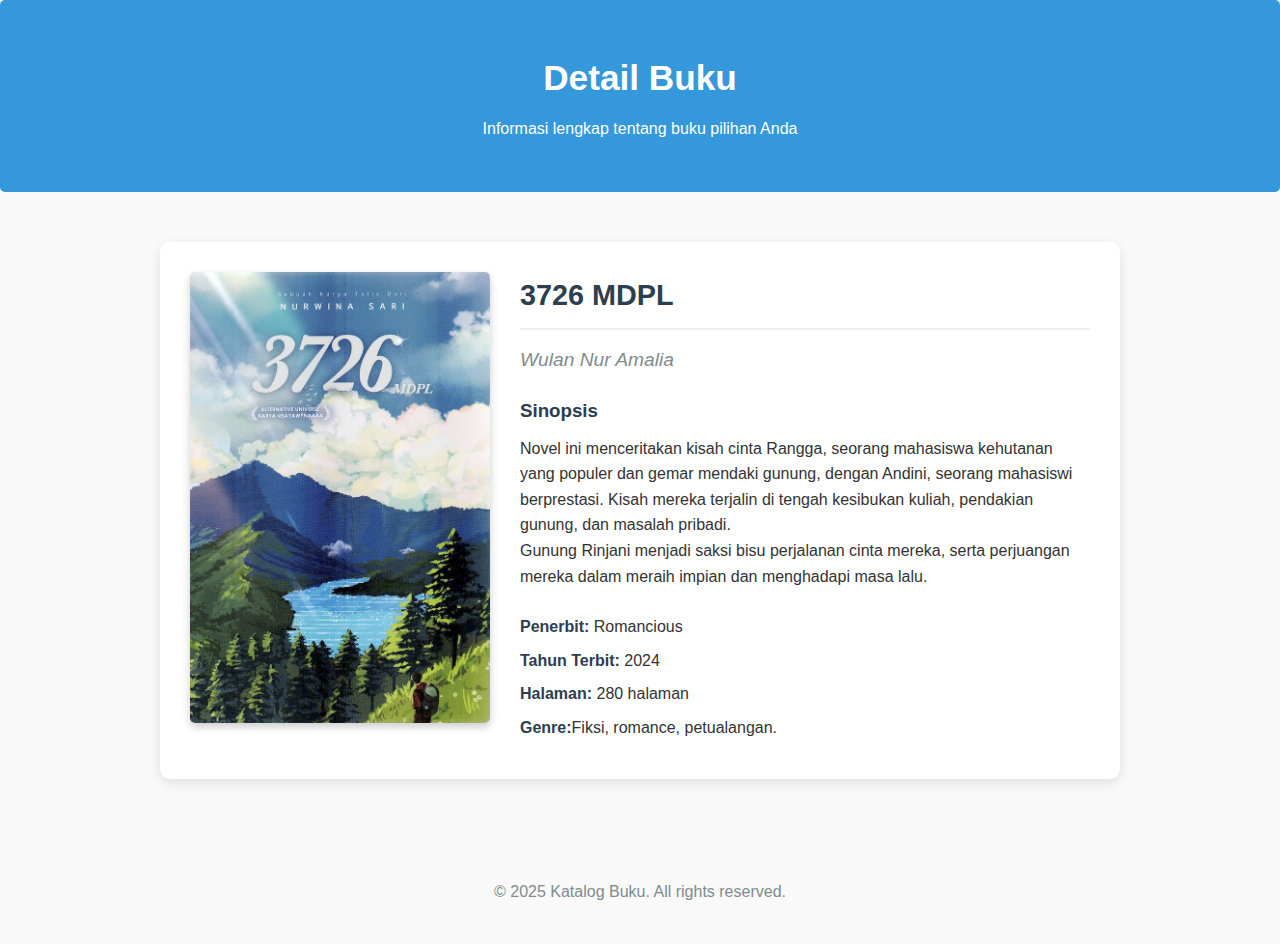
<file: 3726.html>
<!DOCTYPE html>
<html lang="id">
<head>
    <meta charset="UTF-8">
    <meta name="viewport" content="width=device-width, initial-scale=1.0">
    <title>Detail Buku - Laskar Pelangi</title>
    <style>
        * {
            box-sizing: border-box;
            font-family: 'Segoe UI', Tahoma, Geneva, Verdana, sans-serif;
            margin: 0;
            padding: 0;
        }
        
        body {
            background-color: #f9f9f9;
            color: #333;
            line-height: 1.6;
        }
        
        .container {
            max-width: 1000px;
            margin: 0 auto;
            padding: 20px;
        }
        
        header {
            text-align: center;
            padding: 30px 0;
            background-color: #3498db;
            color: white;
            margin-bottom: 30px;
            border-radius: 5px;
        }
        
        h1 {
            font-size: 2.2rem;
            margin-bottom: 10px;
        }
        
        .book-detail {
            display: flex;
            flex-wrap: wrap;
            gap: 30px;
            background-color: white;
            padding: 30px;
            border-radius: 10px;
            box-shadow: 0 4px 12px rgba(0, 0, 0, 0.1);
        }
        
        .book-cover {
            flex: 1;
            min-width: 300px;
        }
        
        .book-cover img {
            width: 100%;
            max-height: 500px;
            object-fit: cover;
            border-radius: 5px;
            box-shadow: 0 4px 8px rgba(0, 0, 0, 0.2);
        }
        
        .book-info {
            flex: 2;
            min-width: 300px;
        }
        
        .book-title {
            font-size: 1.8rem;
            color: #2c3e50;
            margin-bottom: 15px;
            padding-bottom: 10px;
            border-bottom: 2px solid #eee;
        }
        
        .book-author {
            font-size: 1.2rem;
            color: #7f8c8d;
            margin-bottom: 20px;
            font-style: italic;
        }
        
        .book-synopsis {
            margin-bottom: 25px;
        }
        
        .book-synopsis h3 {
            margin-bottom: 10px;
            color: #2c3e50;
        }
        
        .book-details {
            margin-top: 20px;
        }
        
        .book-details p {
            margin-bottom: 8px;
        }
        
        .book-details strong {
            color: #2c3e50;
        }
        
        footer {
            text-align: center;
            margin-top: 40px;
            padding: 20px;
            color: #7f8c8d;
        }
    </style>
</head>
<body>
    <header>
        <div class="container">
            <h1>Detail Buku</h1>
            <p>Informasi lengkap tentang buku pilihan Anda</p>
        </div>
    </header>
    
    <div class="container">
        <div class="book-detail">
            <div class="book-cover">
                <img src="3726.jpg" alt="Cover 3726">
            </div>
            
            <div class="book-info">
                <h2 class="book-title">3726 MDPL</h2>
                <p class="book-author">Wulan Nur Amalia</p>
                
                <div class="book-synopsis">
                    <h3>Sinopsis</h3>
                    <p>Novel ini menceritakan kisah cinta Rangga, seorang mahasiswa kehutanan yang populer dan gemar mendaki gunung, dengan Andini, seorang mahasiswi berprestasi. Kisah mereka terjalin di tengah kesibukan kuliah, pendakian gunung, dan masalah pribadi.</p>
                    <p> Gunung Rinjani menjadi saksi bisu perjalanan cinta mereka, serta perjuangan mereka dalam meraih impian dan menghadapi masa lalu. </p>
                </div>
                
                <div class="book-details">
                    <p><strong>Penerbit:</strong> Romancious</p>
                    <p><strong>Tahun Terbit:</strong> 2024</p>
                    <p><strong>Halaman:</strong> 280 halaman</p>
                    <p><strong>Genre:</strong>Fiksi, romance, petualangan. </p>
                </div>
            </div>
        </div>
    </div>
    
    <footer>
        <div class="container">
            <p>&copy; 2025 Katalog Buku. All rights reserved.</p>
        </div>
    </footer>
</body>
</html>
</file>
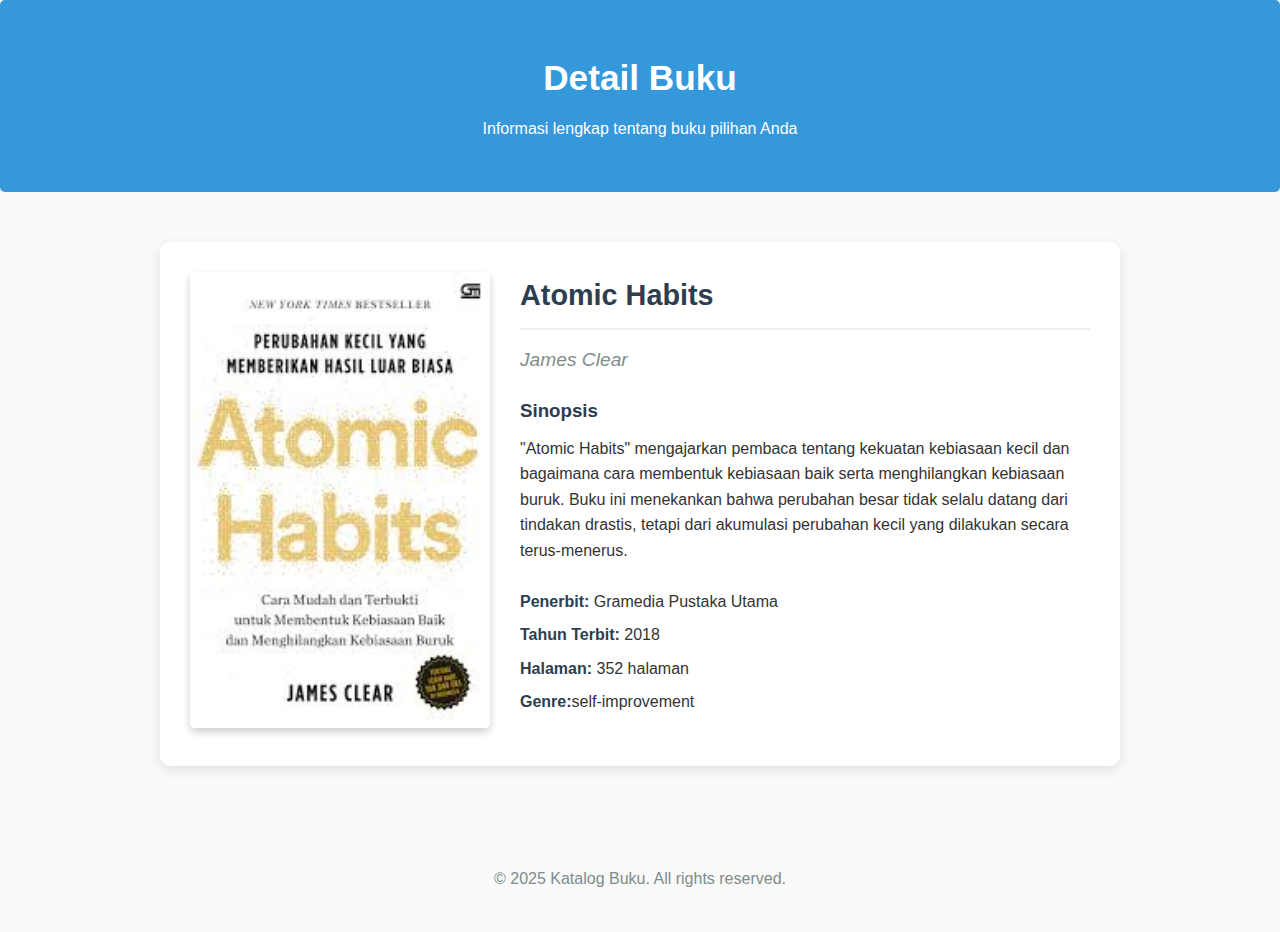
<file: atomichabits.html>
<!DOCTYPE html>
<html lang="id">
<head>
    <meta charset="UTF-8">
    <meta name="viewport" content="width=device-width, initial-scale=1.0">
    <title>Detail Buku - Laskar Pelangi</title>
    <style>
        * {
            box-sizing: border-box;
            font-family: 'Segoe UI', Tahoma, Geneva, Verdana, sans-serif;
            margin: 0;
            padding: 0;
        }
        
        body {
            background-color: #f9f9f9;
            color: #333;
            line-height: 1.6;
        }
        
        .container {
            max-width: 1000px;
            margin: 0 auto;
            padding: 20px;
        }
        
        header {
            text-align: center;
            padding: 30px 0;
            background-color: #3498db;
            color: white;
            margin-bottom: 30px;
            border-radius: 5px;
        }
        
        h1 {
            font-size: 2.2rem;
            margin-bottom: 10px;
        }
        
        .book-detail {
            display: flex;
            flex-wrap: wrap;
            gap: 30px;
            background-color: white;
            padding: 30px;
            border-radius: 10px;
            box-shadow: 0 4px 12px rgba(0, 0, 0, 0.1);
        }
        
        .book-cover {
            flex: 1;
            min-width: 300px;
        }
        
        .book-cover img {
            width: 100%;
            max-height: 500px;
            object-fit: cover;
            border-radius: 5px;
            box-shadow: 0 4px 8px rgba(0, 0, 0, 0.2);
        }
        
        .book-info {
            flex: 2;
            min-width: 300px;
        }
        
        .book-title {
            font-size: 1.8rem;
            color: #2c3e50;
            margin-bottom: 15px;
            padding-bottom: 10px;
            border-bottom: 2px solid #eee;
        }
        
        .book-author {
            font-size: 1.2rem;
            color: #7f8c8d;
            margin-bottom: 20px;
            font-style: italic;
        }
        
        .book-synopsis {
            margin-bottom: 25px;
        }
        
        .book-synopsis h3 {
            margin-bottom: 10px;
            color: #2c3e50;
        }
        
        .book-details {
            margin-top: 20px;
        }
        
        .book-details p {
            margin-bottom: 8px;
        }
        
        .book-details strong {
            color: #2c3e50;
        }
        
        footer {
            text-align: center;
            margin-top: 40px;
            padding: 20px;
            color: #7f8c8d;
        }
    </style>
</head>
<body>
    <header>
        <div class="container">
            <h1>Detail Buku</h1>
            <p>Informasi lengkap tentang buku pilihan Anda</p>
        </div>
    </header>
    
    <div class="container">
        <div class="book-detail">
            <div class="book-cover">
                <img src="atomic habits.jpg" alt="Cover Atomic Habits">
            </div>
            
            <div class="book-info">
                <h2 class="book-title">Atomic Habits</h2>
                <p class="book-author">James Clear </p>
                
                <div class="book-synopsis">
                    <h3>Sinopsis</h3>
                    <p>"Atomic Habits" mengajarkan pembaca tentang kekuatan kebiasaan kecil dan bagaimana cara membentuk kebiasaan baik serta menghilangkan kebiasaan buruk. Buku ini menekankan bahwa perubahan besar tidak selalu datang dari tindakan drastis, tetapi dari akumulasi perubahan kecil yang dilakukan secara terus-menerus. </p>
                </div>
                
                <div class="book-details">
                    <p><strong>Penerbit:</strong> Gramedia Pustaka Utama</p>
                    <p><strong>Tahun Terbit:</strong> 2018</p>
                    <p><strong>Halaman:</strong> 352 halaman</p>
                    <p><strong>Genre:</strong>self-improvement</p>
                </div>
            </div>
        </div>
    </div>
    
    <footer>
        <div class="container">
            <p>&copy; 2025 Katalog Buku. All rights reserved.</p>
        </div>
    </footer>
</body>
</html>
</file>
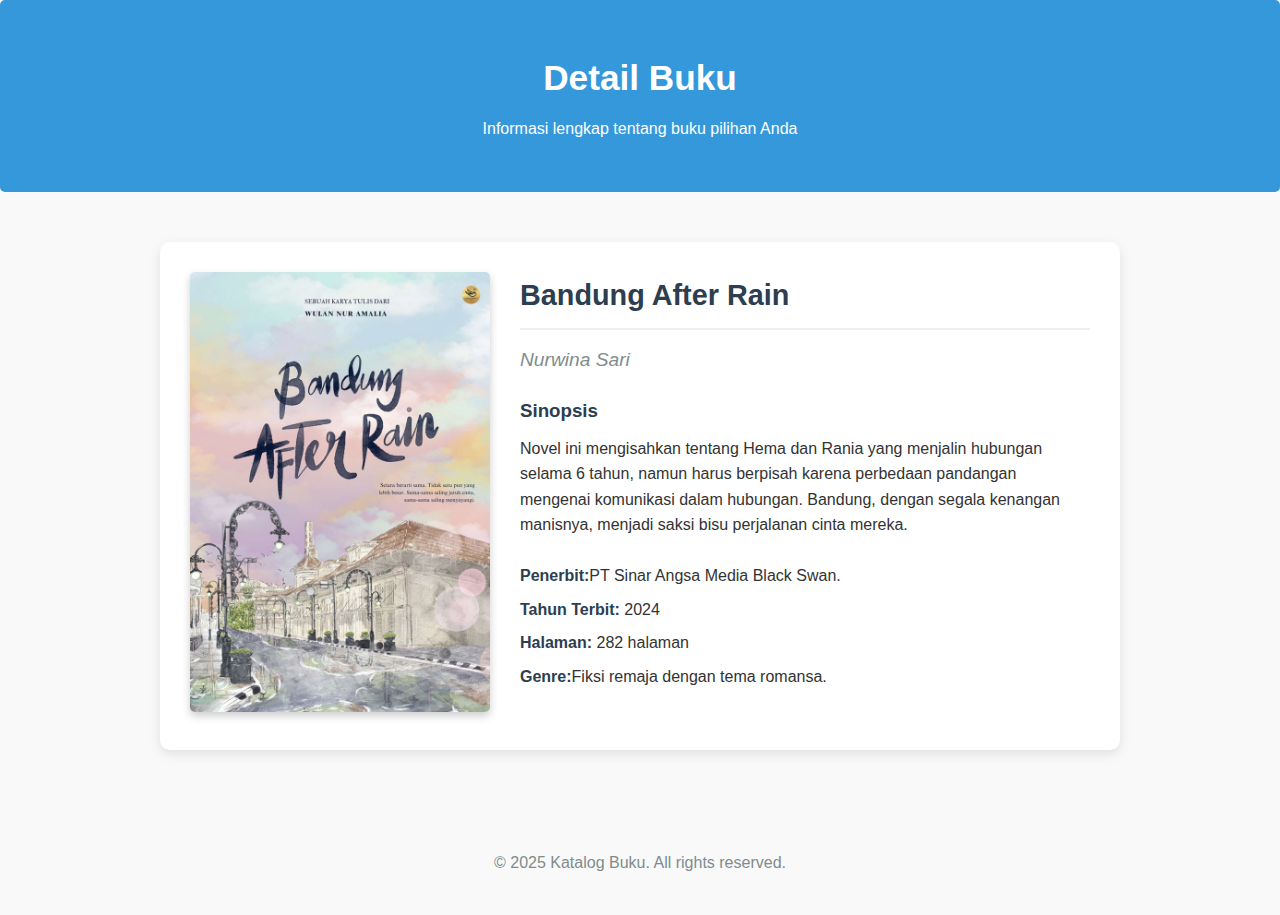
<file: bandungafter.html>
<!DOCTYPE html>
<html lang="id">
<head>
    <meta charset="UTF-8">
    <meta name="viewport" content="width=device-width, initial-scale=1.0">
    <title>Detail Buku - Laskar Pelangi</title>
    <style>
        * {
            box-sizing: border-box;
            font-family: 'Segoe UI', Tahoma, Geneva, Verdana, sans-serif;
            margin: 0;
            padding: 0;
        }
        
        body {
            background-color: #f9f9f9;
            color: #333;
            line-height: 1.6;
        }
        
        .container {
            max-width: 1000px;
            margin: 0 auto;
            padding: 20px;
        }
        
        header {
            text-align: center;
            padding: 30px 0;
            background-color: #3498db;
            color: white;
            margin-bottom: 30px;
            border-radius: 5px;
        }
        
        h1 {
            font-size: 2.2rem;
            margin-bottom: 10px;
        }
        
        .book-detail {
            display: flex;
            flex-wrap: wrap;
            gap: 30px;
            background-color: white;
            padding: 30px;
            border-radius: 10px;
            box-shadow: 0 4px 12px rgba(0, 0, 0, 0.1);
        }
        
        .book-cover {
            flex: 1;
            min-width: 300px;
        }
        
        .book-cover img {
            width: 100%;
            max-height: 500px;
            object-fit: cover;
            border-radius: 5px;
            box-shadow: 0 4px 8px rgba(0, 0, 0, 0.2);
        }
        
        .book-info {
            flex: 2;
            min-width: 300px;
        }
        
        .book-title {
            font-size: 1.8rem;
            color: #2c3e50;
            margin-bottom: 15px;
            padding-bottom: 10px;
            border-bottom: 2px solid #eee;
        }
        
        .book-author {
            font-size: 1.2rem;
            color: #7f8c8d;
            margin-bottom: 20px;
            font-style: italic;
        }
        
        .book-synopsis {
            margin-bottom: 25px;
        }
        
        .book-synopsis h3 {
            margin-bottom: 10px;
            color: #2c3e50;
        }
        
        .book-details {
            margin-top: 20px;
        }
        
        .book-details p {
            margin-bottom: 8px;
        }
        
        .book-details strong {
            color: #2c3e50;
        }
        
        footer {
            text-align: center;
            margin-top: 40px;
            padding: 20px;
            color: #7f8c8d;
        }
    </style>
</head>
<body>
    <header>
        <div class="container">
            <h1>Detail Buku</h1>
            <p>Informasi lengkap tentang buku pilihan Anda</p>
        </div>
    </header>
    
    <div class="container">
        <div class="book-detail">
            <div class="book-cover">
                <img src="bandung.jpg" alt="Cover Bandung After Rain">
            </div>
            
            <div class="book-info">
                <h2 class="book-title">Bandung After Rain</h2>
                <p class="book-author">Nurwina Sari</p>
                
                <div class="book-synopsis">
                    <h3>Sinopsis</h3>
                    <p>Novel ini mengisahkan tentang Hema dan Rania yang menjalin hubungan selama 6 tahun, namun harus berpisah karena perbedaan pandangan mengenai komunikasi dalam hubungan. Bandung, dengan segala kenangan manisnya, menjadi saksi bisu perjalanan cinta mereka.</p>
                </div>
                
                <div class="book-details">
                    <p><strong>Penerbit:</strong>PT Sinar Angsa Media Black Swan.</p>
                    <p><strong>Tahun Terbit:</strong> 2024</p>
                    <p><strong>Halaman:</strong> 282 halaman</p>
                    <p><strong>Genre:</strong>Fiksi remaja dengan tema romansa.</p>
                </div>
            </div>
        </div>
    </div>
    
    <footer>
        <div class="container">
            <p>&copy; 2025 Katalog Buku. All rights reserved.</p>
        </div>
    </footer>
</body>
</html>
</file>
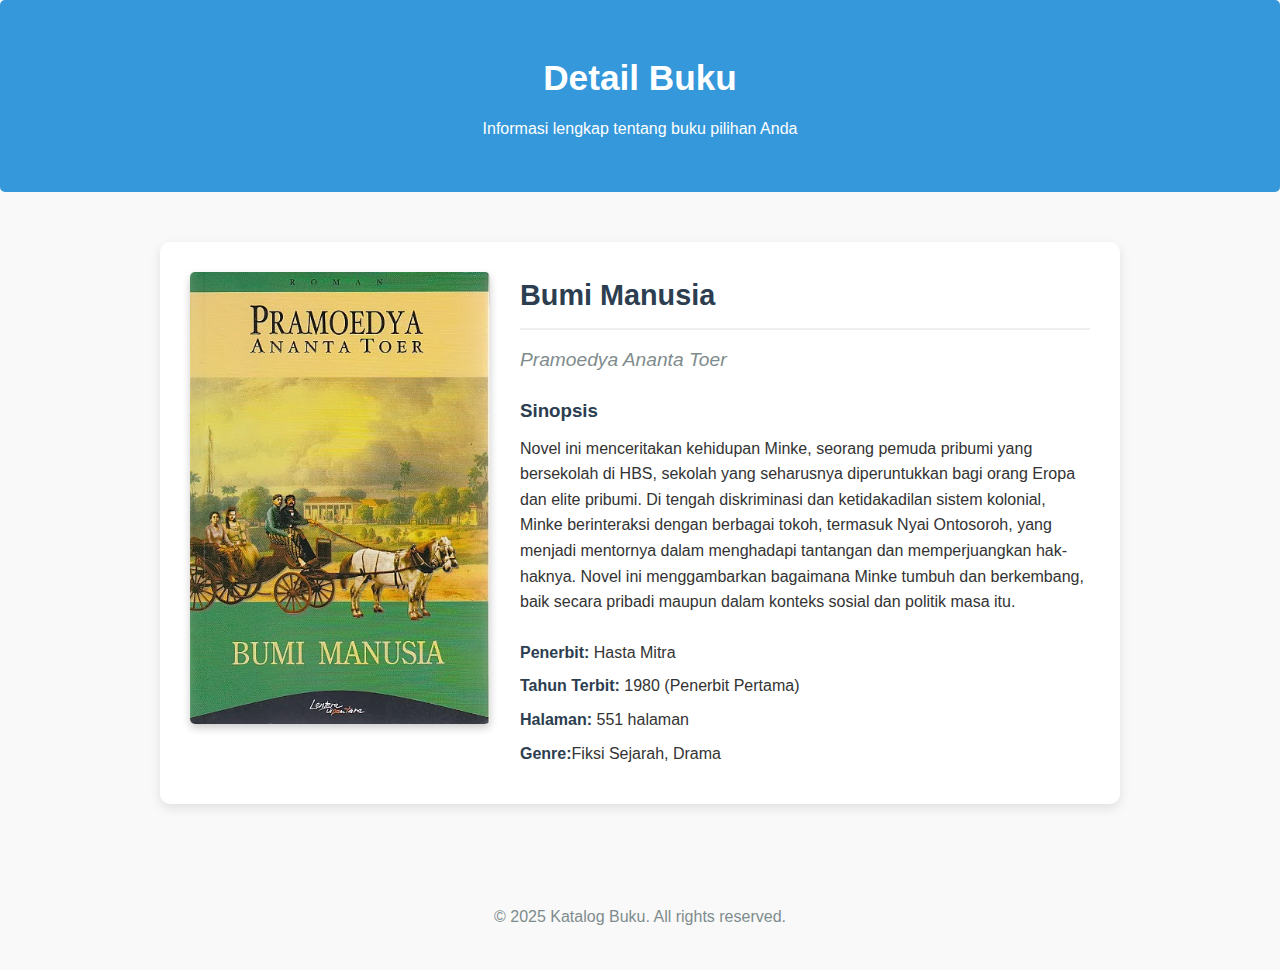
<file: bumimanusia.html>
<!DOCTYPE html>
<html lang="id">
<head>
    <meta charset="UTF-8">
    <meta name="viewport" content="width=device-width, initial-scale=1.0">
    <title>Detail Buku - Laskar Pelangi</title>
    <style>
        * {
            box-sizing: border-box;
            font-family: 'Segoe UI', Tahoma, Geneva, Verdana, sans-serif;
            margin: 0;
            padding: 0;
        }
        
        body {
            background-color: #f9f9f9;
            color: #333;
            line-height: 1.6;
        }
        
        .container {
            max-width: 1000px;
            margin: 0 auto;
            padding: 20px;
        }
        
        header {
            text-align: center;
            padding: 30px 0;
            background-color: #3498db;
            color: white;
            margin-bottom: 30px;
            border-radius: 5px;
        }
        
        h1 {
            font-size: 2.2rem;
            margin-bottom: 10px;
        }
        
        .book-detail {
            display: flex;
            flex-wrap: wrap;
            gap: 30px;
            background-color: white;
            padding: 30px;
            border-radius: 10px;
            box-shadow: 0 4px 12px rgba(0, 0, 0, 0.1);
        }
        
        .book-cover {
            flex: 1;
            min-width: 300px;
        }
        
        .book-cover img {
            width: 100%;
            max-height: 500px;
            object-fit: cover;
            border-radius: 5px;
            box-shadow: 0 4px 8px rgba(0, 0, 0, 0.2);
        }
        
        .book-info {
            flex: 2;
            min-width: 300px;
        }
        
        .book-title {
            font-size: 1.8rem;
            color: #2c3e50;
            margin-bottom: 15px;
            padding-bottom: 10px;
            border-bottom: 2px solid #eee;
        }
        
        .book-author {
            font-size: 1.2rem;
            color: #7f8c8d;
            margin-bottom: 20px;
            font-style: italic;
        }
        
        .book-synopsis {
            margin-bottom: 25px;
        }
        
        .book-synopsis h3 {
            margin-bottom: 10px;
            color: #2c3e50;
        }
        
        .book-details {
            margin-top: 20px;
        }
        
        .book-details p {
            margin-bottom: 8px;
        }
        
        .book-details strong {
            color: #2c3e50;
        }
        
        footer {
            text-align: center;
            margin-top: 40px;
            padding: 20px;
            color: #7f8c8d;
        }
    </style>
</head>
<body>
    <header>
        <div class="container">
            <h1>Detail Buku</h1>
            <p>Informasi lengkap tentang buku pilihan Anda</p>
        </div>
    </header>
    
    <div class="container">
        <div class="book-detail">
            <div class="book-cover">
                <img src="1398034.jpg" alt="Cover Bumi Manusia">
            </div>
            
            <div class="book-info">
                <h2 class="book-title">Bumi Manusia</h2>
                <p class="book-author">Pramoedya Ananta Toer</p>
                
                <div class="book-synopsis">
                    <h3>Sinopsis</h3>
                    <p>Novel ini menceritakan kehidupan Minke, seorang pemuda pribumi yang bersekolah di HBS, sekolah yang seharusnya diperuntukkan bagi orang Eropa dan elite pribumi. Di tengah diskriminasi dan ketidakadilan sistem kolonial, Minke berinteraksi dengan berbagai tokoh, termasuk Nyai Ontosoroh, yang menjadi mentornya dalam menghadapi tantangan dan memperjuangkan hak-haknya. Novel ini menggambarkan bagaimana Minke tumbuh dan berkembang, baik secara pribadi maupun dalam konteks sosial dan politik masa itu. </p>
                </div>
                
                <div class="book-details">
                    <p><strong>Penerbit:</strong> Hasta Mitra</p>
                    <p><strong>Tahun Terbit:</strong> 1980 (Penerbit Pertama)</p>
                    <p><strong>Halaman:</strong> 551 halaman</p>
                    <p><strong>Genre:</strong>Fiksi Sejarah, Drama</p>
                </div>
            </div>
        </div>
    </div>
    
    <footer>
        <div class="container">
            <p>&copy; 2025 Katalog Buku. All rights reserved.</p>
        </div>
    </footer>
</body>
</html>
</file>
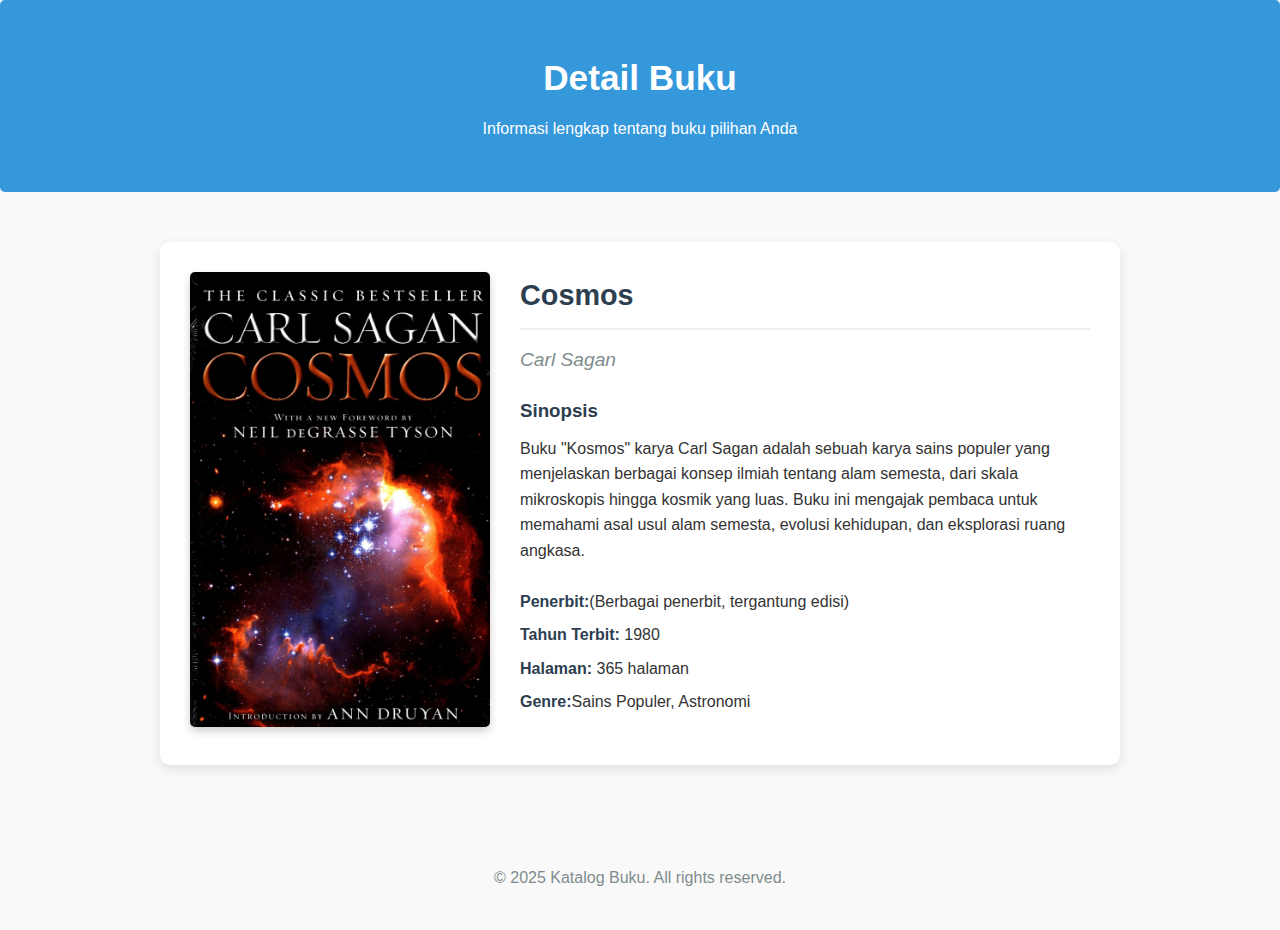
<file: cosmos.html>
<!DOCTYPE html>
<html lang="id">
<head>
    <meta charset="UTF-8">
    <meta name="viewport" content="width=device-width, initial-scale=1.0">
    <title>Detail Buku - Laskar Pelangi</title>
    <style>
        * {
            box-sizing: border-box;
            font-family: 'Segoe UI', Tahoma, Geneva, Verdana, sans-serif;
            margin: 0;
            padding: 0;
        }
        
        body {
            background-color: #f9f9f9;
            color: #333;
            line-height: 1.6;
        }
        
        .container {
            max-width: 1000px;
            margin: 0 auto;
            padding: 20px;
        }
        
        header {
            text-align: center;
            padding: 30px 0;
            background-color: #3498db;
            color: white;
            margin-bottom: 30px;
            border-radius: 5px;
        }
        
        h1 {
            font-size: 2.2rem;
            margin-bottom: 10px;
        }
        
        .book-detail {
            display: flex;
            flex-wrap: wrap;
            gap: 30px;
            background-color: white;
            padding: 30px;
            border-radius: 10px;
            box-shadow: 0 4px 12px rgba(0, 0, 0, 0.1);
        }
        
        .book-cover {
            flex: 1;
            min-width: 300px;
        }
        
        .book-cover img {
            width: 100%;
            max-height: 500px;
            object-fit: cover;
            border-radius: 5px;
            box-shadow: 0 4px 8px rgba(0, 0, 0, 0.2);
        }
        
        .book-info {
            flex: 2;
            min-width: 300px;
        }
        
        .book-title {
            font-size: 1.8rem;
            color: #2c3e50;
            margin-bottom: 15px;
            padding-bottom: 10px;
            border-bottom: 2px solid #eee;
        }
        
        .book-author {
            font-size: 1.2rem;
            color: #7f8c8d;
            margin-bottom: 20px;
            font-style: italic;
        }
        
        .book-synopsis {
            margin-bottom: 25px;
        }
        
        .book-synopsis h3 {
            margin-bottom: 10px;
            color: #2c3e50;
        }
        
        .book-details {
            margin-top: 20px;
        }
        
        .book-details p {
            margin-bottom: 8px;
        }
        
        .book-details strong {
            color: #2c3e50;
        }
        
        footer {
            text-align: center;
            margin-top: 40px;
            padding: 20px;
            color: #7f8c8d;
        }
    </style>
</head>
<body>
    <header>
        <div class="container">
            <h1>Detail Buku</h1>
            <p>Informasi lengkap tentang buku pilihan Anda</p>
        </div>
    </header>
    
    <div class="container">
        <div class="book-detail">
            <div class="book-cover">
                <img src="cosmos.jpg" alt="Cover Cosmos">
            </div>
            
            <div class="book-info">
                <h2 class="book-title">Cosmos</h2>
                <p class="book-author">Carl Sagan</p>
                
                <div class="book-synopsis">
                    <h3>Sinopsis</h3>
                    <p>Buku "Kosmos" karya Carl Sagan adalah sebuah karya sains populer yang menjelaskan berbagai konsep ilmiah tentang alam semesta, dari skala mikroskopis hingga kosmik yang luas. Buku ini mengajak pembaca untuk memahami asal usul alam semesta, evolusi kehidupan, dan eksplorasi ruang angkasa. </p>
                </div>
                
                <div class="book-details">
                    <p><strong>Penerbit:</strong>(Berbagai penerbit, tergantung edisi)</p>
                    <p><strong>Tahun Terbit:</strong> 1980</p>
                    <p><strong>Halaman:</strong> 365 halaman</p>
                    <p><strong>Genre:</strong>Sains Populer, Astronomi</p>
                </div>
            </div>
        </div>
    </div>
    
    <footer>
        <div class="container">
            <p>&copy; 2025 Katalog Buku. All rights reserved.</p>
        </div>
    </footer>
</body>
</html>
</file>
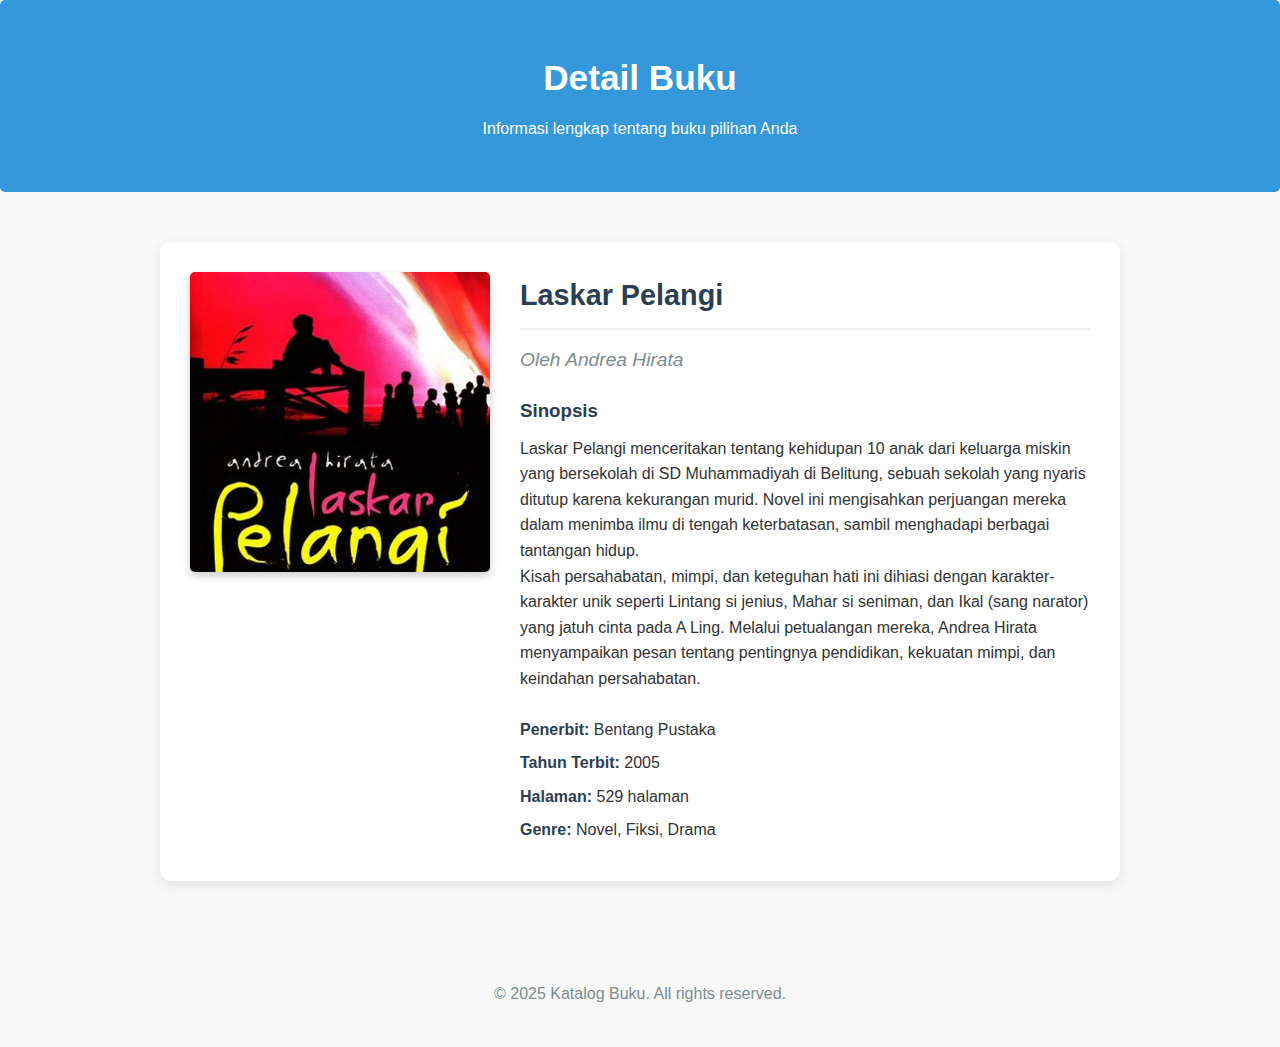
<file: laskarpelangi.html>
<!DOCTYPE html>
<html lang="id">
<head>
    <meta charset="UTF-8">
    <meta name="viewport" content="width=device-width, initial-scale=1.0">
    <title>Detail Buku - Laskar Pelangi</title>
    <style>
        * {
            box-sizing: border-box;
            font-family: 'Segoe UI', Tahoma, Geneva, Verdana, sans-serif;
            margin: 0;
            padding: 0;
        }
        
        body {
            background-color: #f9f9f9;
            color: #333;
            line-height: 1.6;
        }
        
        .container {
            max-width: 1000px;
            margin: 0 auto;
            padding: 20px;
        }
        
        header {
            text-align: center;
            padding: 30px 0;
            background-color: #3498db;
            color: white;
            margin-bottom: 30px;
            border-radius: 5px;
        }
        
        h1 {
            font-size: 2.2rem;
            margin-bottom: 10px;
        }
        
        .book-detail {
            display: flex;
            flex-wrap: wrap;
            gap: 30px;
            background-color: white;
            padding: 30px;
            border-radius: 10px;
            box-shadow: 0 4px 12px rgba(0, 0, 0, 0.1);
        }
        
        .book-cover {
            flex: 1;
            min-width: 300px;
        }
        
        .book-cover img {
            width: 100%;
            max-height: 500px;
            object-fit: cover;
            border-radius: 5px;
            box-shadow: 0 4px 8px rgba(0, 0, 0, 0.2);
        }
        
        .book-info {
            flex: 2;
            min-width: 300px;
        }
        
        .book-title {
            font-size: 1.8rem;
            color: #2c3e50;
            margin-bottom: 15px;
            padding-bottom: 10px;
            border-bottom: 2px solid #eee;
        }
        
        .book-author {
            font-size: 1.2rem;
            color: #7f8c8d;
            margin-bottom: 20px;
            font-style: italic;
        }
        
        .book-synopsis {
            margin-bottom: 25px;
        }
        
        .book-synopsis h3 {
            margin-bottom: 10px;
            color: #2c3e50;
        }
        
        .book-details {
            margin-top: 20px;
        }
        
        .book-details p {
            margin-bottom: 8px;
        }
        
        .book-details strong {
            color: #2c3e50;
        }
        
        footer {
            text-align: center;
            margin-top: 40px;
            padding: 20px;
            color: #7f8c8d;
        }
    </style>
</head>
<body>
    <header>
        <div class="container">
            <h1>Detail Buku</h1>
            <p>Informasi lengkap tentang buku pilihan Anda</p>
        </div>
    </header>
    
    <div class="container">
        <div class="book-detail">
            <div class="book-cover">
                <img src="laskar pelangi.jpg" alt="Cover Laskar Pelangi">
            </div>
            
            <div class="book-info">
                <h2 class="book-title">Laskar Pelangi</h2>
                <p class="book-author">Oleh Andrea Hirata</p>
                
                <div class="book-synopsis">
                    <h3>Sinopsis</h3>
                    <p>Laskar Pelangi menceritakan tentang kehidupan 10 anak dari keluarga miskin yang bersekolah di SD Muhammadiyah di Belitung, sebuah sekolah yang nyaris ditutup karena kekurangan murid. Novel ini mengisahkan perjuangan mereka dalam menimba ilmu di tengah keterbatasan, sambil menghadapi berbagai tantangan hidup.</p>
                    <p>Kisah persahabatan, mimpi, dan keteguhan hati ini dihiasi dengan karakter-karakter unik seperti Lintang si jenius, Mahar si seniman, dan Ikal (sang narator) yang jatuh cinta pada A Ling. Melalui petualangan mereka, Andrea Hirata menyampaikan pesan tentang pentingnya pendidikan, kekuatan mimpi, dan keindahan persahabatan.</p>
                </div>
                
                <div class="book-details">
                    <p><strong>Penerbit:</strong> Bentang Pustaka</p>
                    <p><strong>Tahun Terbit:</strong> 2005</p>
                    <p><strong>Halaman:</strong> 529 halaman</p>
                    <p><strong>Genre:</strong> Novel, Fiksi, Drama</p>
                </div>
            </div>
        </div>
    </div>
    
    <footer>
        <div class="container">
            <p>&copy; 2025 Katalog Buku. All rights reserved.</p>
        </div>
    </footer>
</body>
</html>
</file>
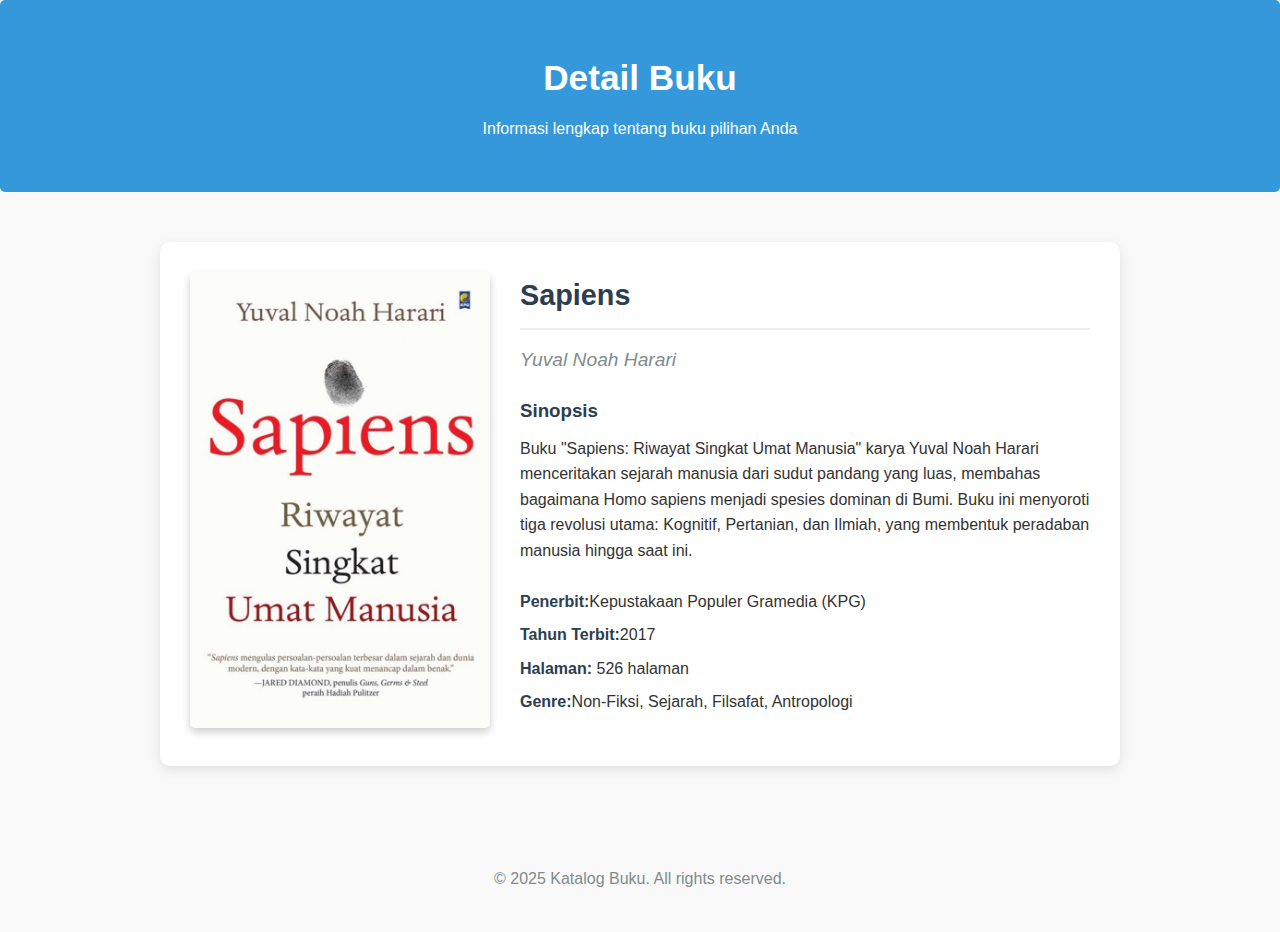
<file: sapiens.html>
<!DOCTYPE html>
<html lang="id">
<head>
    <meta charset="UTF-8">
    <meta name="viewport" content="width=device-width, initial-scale=1.0">
    <title>Detail Buku - Laskar Pelangi</title>
    <style>
        * {
            box-sizing: border-box;
            font-family: 'Segoe UI', Tahoma, Geneva, Verdana, sans-serif;
            margin: 0;
            padding: 0;
        }
        
        body {
            background-color: #f9f9f9;
            color: #333;
            line-height: 1.6;
        }
        
        .container {
            max-width: 1000px;
            margin: 0 auto;
            padding: 20px;
        }
        
        header {
            text-align: center;
            padding: 30px 0;
            background-color: #3498db;
            color: white;
            margin-bottom: 30px;
            border-radius: 5px;
        }
        
        h1 {
            font-size: 2.2rem;
            margin-bottom: 10px;
        }
        
        .book-detail {
            display: flex;
            flex-wrap: wrap;
            gap: 30px;
            background-color: white;
            padding: 30px;
            border-radius: 10px;
            box-shadow: 0 4px 12px rgba(0, 0, 0, 0.1);
        }
        
        .book-cover {
            flex: 1;
            min-width: 300px;
        }
        
        .book-cover img {
            width: 100%;
            max-height: 500px;
            object-fit: cover;
            border-radius: 5px;
            box-shadow: 0 4px 8px rgba(0, 0, 0, 0.2);
        }
        
        .book-info {
            flex: 2;
            min-width: 300px;
        }
        
        .book-title {
            font-size: 1.8rem;
            color: #2c3e50;
            margin-bottom: 15px;
            padding-bottom: 10px;
            border-bottom: 2px solid #eee;
        }
        
        .book-author {
            font-size: 1.2rem;
            color: #7f8c8d;
            margin-bottom: 20px;
            font-style: italic;
        }
        
        .book-synopsis {
            margin-bottom: 25px;
        }
        
        .book-synopsis h3 {
            margin-bottom: 10px;
            color: #2c3e50;
        }
        
        .book-details {
            margin-top: 20px;
        }
        
        .book-details p {
            margin-bottom: 8px;
        }
        
        .book-details strong {
            color: #2c3e50;
        }
        
        footer {
            text-align: center;
            margin-top: 40px;
            padding: 20px;
            color: #7f8c8d;
        }
    </style>
</head>
<body>
    <header>
        <div class="container">
            <h1>Detail Buku</h1>
            <p>Informasi lengkap tentang buku pilihan Anda</p>
        </div>
    </header>
    
    <div class="container">
        <div class="book-detail">
            <div class="book-cover">
                <img src="sapiens.jpg" alt="Cover Sapiens">
            </div>
            
            <div class="book-info">
                <h2 class="book-title">Sapiens</h2>
                <p class="book-author">Yuval Noah Harari</p>
                
                <div class="book-synopsis">
                    <h3>Sinopsis</h3>
                    <p>Buku "Sapiens: Riwayat Singkat Umat Manusia" karya Yuval Noah Harari menceritakan sejarah manusia dari sudut pandang yang luas, membahas bagaimana Homo sapiens menjadi spesies dominan di Bumi. Buku ini menyoroti tiga revolusi utama: Kognitif, Pertanian, dan Ilmiah, yang membentuk peradaban manusia hingga saat ini. </p>
                </div>
                
                <div class="book-details">
                    <p><strong>Penerbit:</strong>Kepustakaan Populer Gramedia (KPG)</p>
                    <p><strong>Tahun Terbit:</strong>2017</p>
                    <p><strong>Halaman:</strong> 526 halaman</p>
                    <p><strong>Genre:</strong>Non-Fiksi, Sejarah, Filsafat, Antropologi</p>
                </div>
            </div>
        </div>
    </div>
    
    <footer>
        <div class="container">
            <p>&copy; 2025 Katalog Buku. All rights reserved.</p>
        </div>
    </footer>
</body>
</html>
</file>
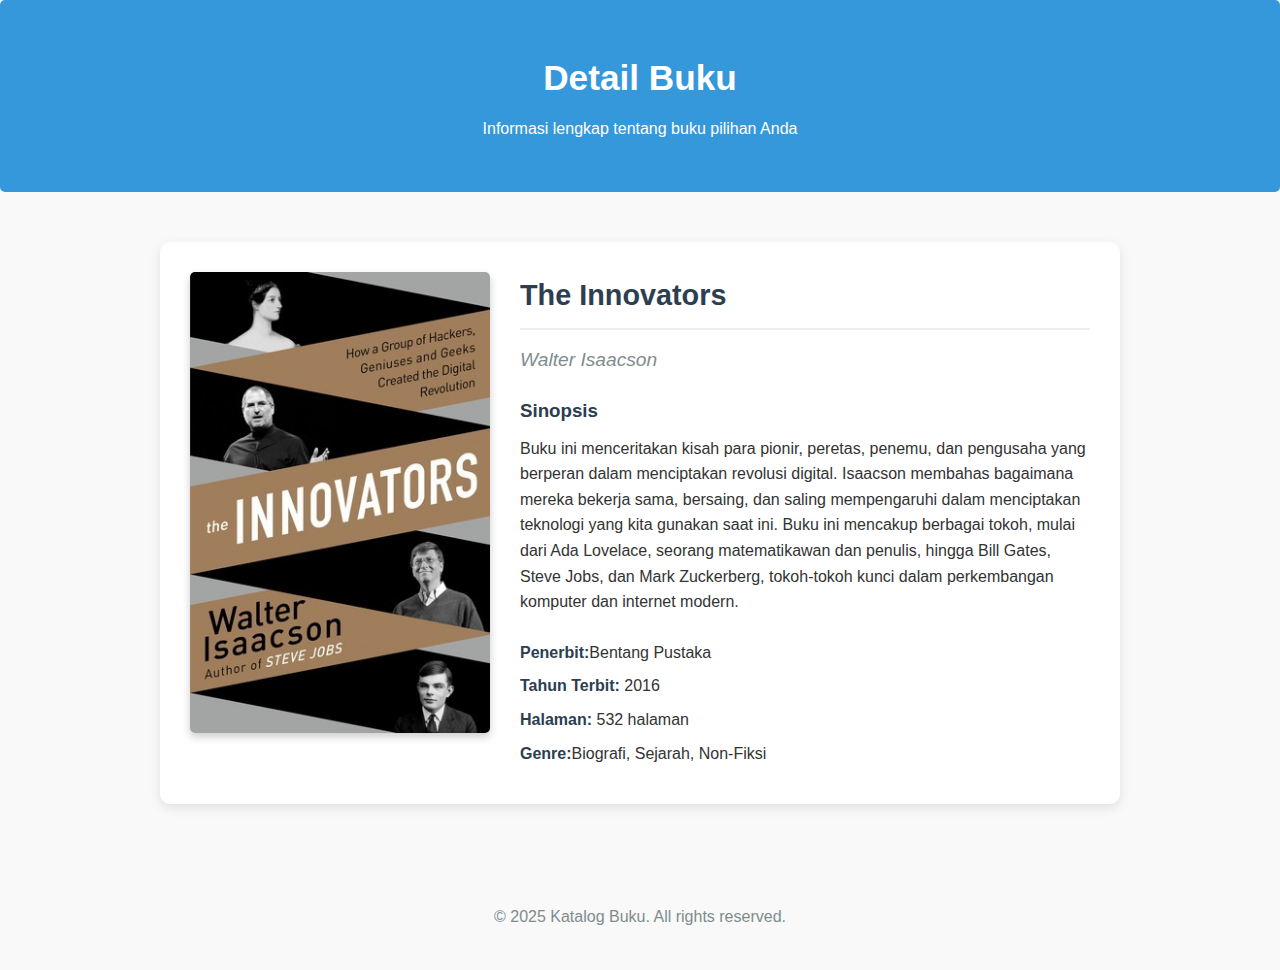
<file: theinnovators.html>
<!DOCTYPE html>
<html lang="id">
<head>
    <meta charset="UTF-8">
    <meta name="viewport" content="width=device-width, initial-scale=1.0">
    <title>Detail Buku - Laskar Pelangi</title>
    <style>
        * {
            box-sizing: border-box;
            font-family: 'Segoe UI', Tahoma, Geneva, Verdana, sans-serif;
            margin: 0;
            padding: 0;
        }
        
        body {
            background-color: #f9f9f9;
            color: #333;
            line-height: 1.6;
        }
        
        .container {
            max-width: 1000px;
            margin: 0 auto;
            padding: 20px;
        }
        
        header {
            text-align: center;
            padding: 30px 0;
            background-color: #3498db;
            color: white;
            margin-bottom: 30px;
            border-radius: 5px;
        }
        
        h1 {
            font-size: 2.2rem;
            margin-bottom: 10px;
        }
        
        .book-detail {
            display: flex;
            flex-wrap: wrap;
            gap: 30px;
            background-color: white;
            padding: 30px;
            border-radius: 10px;
            box-shadow: 0 4px 12px rgba(0, 0, 0, 0.1);
        }
        
        .book-cover {
            flex: 1;
            min-width: 300px;
        }
        
        .book-cover img {
            width: 100%;
            max-height: 500px;
            object-fit: cover;
            border-radius: 5px;
            box-shadow: 0 4px 8px rgba(0, 0, 0, 0.2);
        }
        
        .book-info {
            flex: 2;
            min-width: 300px;
        }
        
        .book-title {
            font-size: 1.8rem;
            color: #2c3e50;
            margin-bottom: 15px;
            padding-bottom: 10px;
            border-bottom: 2px solid #eee;
        }
        
        .book-author {
            font-size: 1.2rem;
            color: #7f8c8d;
            margin-bottom: 20px;
            font-style: italic;
        }
        
        .book-synopsis {
            margin-bottom: 25px;
        }
        
        .book-synopsis h3 {
            margin-bottom: 10px;
            color: #2c3e50;
        }
        
        .book-details {
            margin-top: 20px;
        }
        
        .book-details p {
            margin-bottom: 8px;
        }
        
        .book-details strong {
            color: #2c3e50;
        }
        
        footer {
            text-align: center;
            margin-top: 40px;
            padding: 20px;
            color: #7f8c8d;
        }
    </style>
</head>
<body>
    <header>
        <div class="container">
            <h1>Detail Buku</h1>
            <p>Informasi lengkap tentang buku pilihan Anda</p>
        </div>
    </header>
    
    <div class="container">
        <div class="book-detail">
            <div class="book-cover">
                <img src="the innovator.jpg" alt="Cover The Innovators">
            </div>
            
            <div class="book-info">
                <h2 class="book-title">The Innovators</h2>
                <p class="book-author">Walter Isaacson </p>
                
                <div class="book-synopsis">
                    <h3>Sinopsis</h3>
                    <p>Buku ini menceritakan kisah para pionir, peretas, penemu, dan pengusaha yang berperan dalam menciptakan revolusi digital. Isaacson membahas bagaimana mereka bekerja sama, bersaing, dan saling mempengaruhi dalam menciptakan teknologi yang kita gunakan saat ini. Buku ini mencakup berbagai tokoh, mulai dari Ada Lovelace, seorang matematikawan dan penulis, hingga Bill Gates, Steve Jobs, dan Mark Zuckerberg, tokoh-tokoh kunci dalam perkembangan komputer dan internet modern. </p>
                </div>
                
                <div class="book-details">
                    <p><strong>Penerbit:</strong>Bentang Pustaka</p>
                    <p><strong>Tahun Terbit:</strong> 2016</p>
                    <p><strong>Halaman:</strong> 532 halaman</p>
                    <p><strong>Genre:</strong>Biografi, Sejarah, Non-Fiksi</p>
                </div>
            </div>
        </div>
    </div>
    
    <footer>
        <div class="container">
            <p>&copy; 2025 Katalog Buku. All rights reserved.</p>
        </div>
    </footer>
</body>
</html>
</file>
